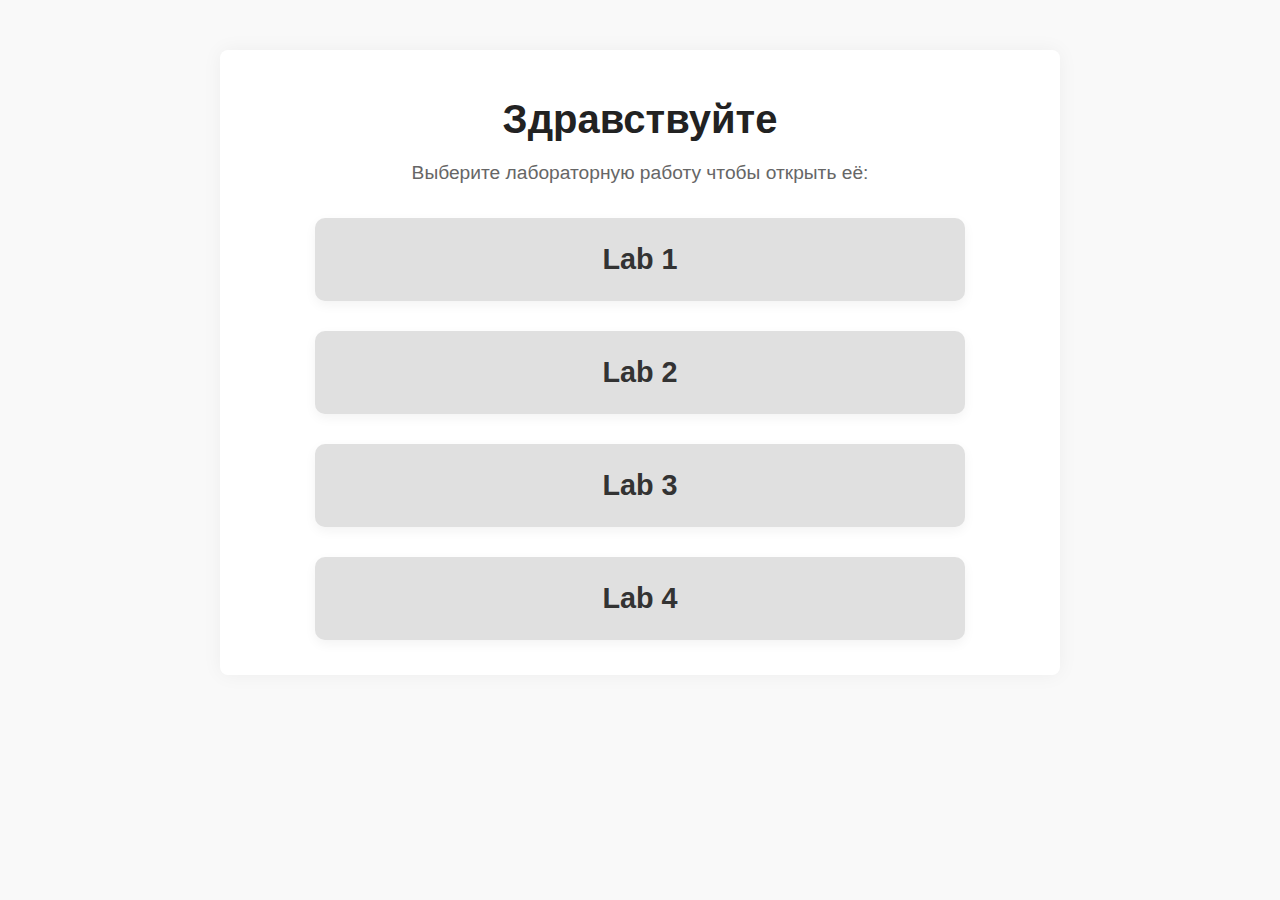
<file: index.html>
<!DOCTYPE html>
<html lang="en">
<head>
    <meta charset="UTF-8">
    <meta name="viewport" content="width=device-width, initial-scale=1.0">
    <title>Welcome to Labs</title>
    <link rel="stylesheet" href="styles.css">
</head>
<body>
    <div class="container">
        <h1>Здравствуйте</h1>
        <p>Выберите лабораторную работу чтобы открыть её:</p>
        <div class="lab-list">
           <a href="Lab1/index.html" class="lab-link">
                <div class="lab-card">
                    <h2>Lab 1</h2>
                </div>
            </a>
            <a href="Lab2/index.html" class="lab-link">
                <div class="lab-card">
                    <h2>Lab 2</h2>
                </div>
            </a>
            <a href="Lab3/Lab3.html" class="lab-link">
                <div class="lab-card">
                    <h2>Lab 3</h2>
                </div>
            </a>
            <a href="Lab4/Lab4.html" class="lab-link">
                <div class="lab-card">
                    <h2>Lab 4</h2>
                </div>
            </a>
        </div>
    </div>
</body>
</html>
</file>
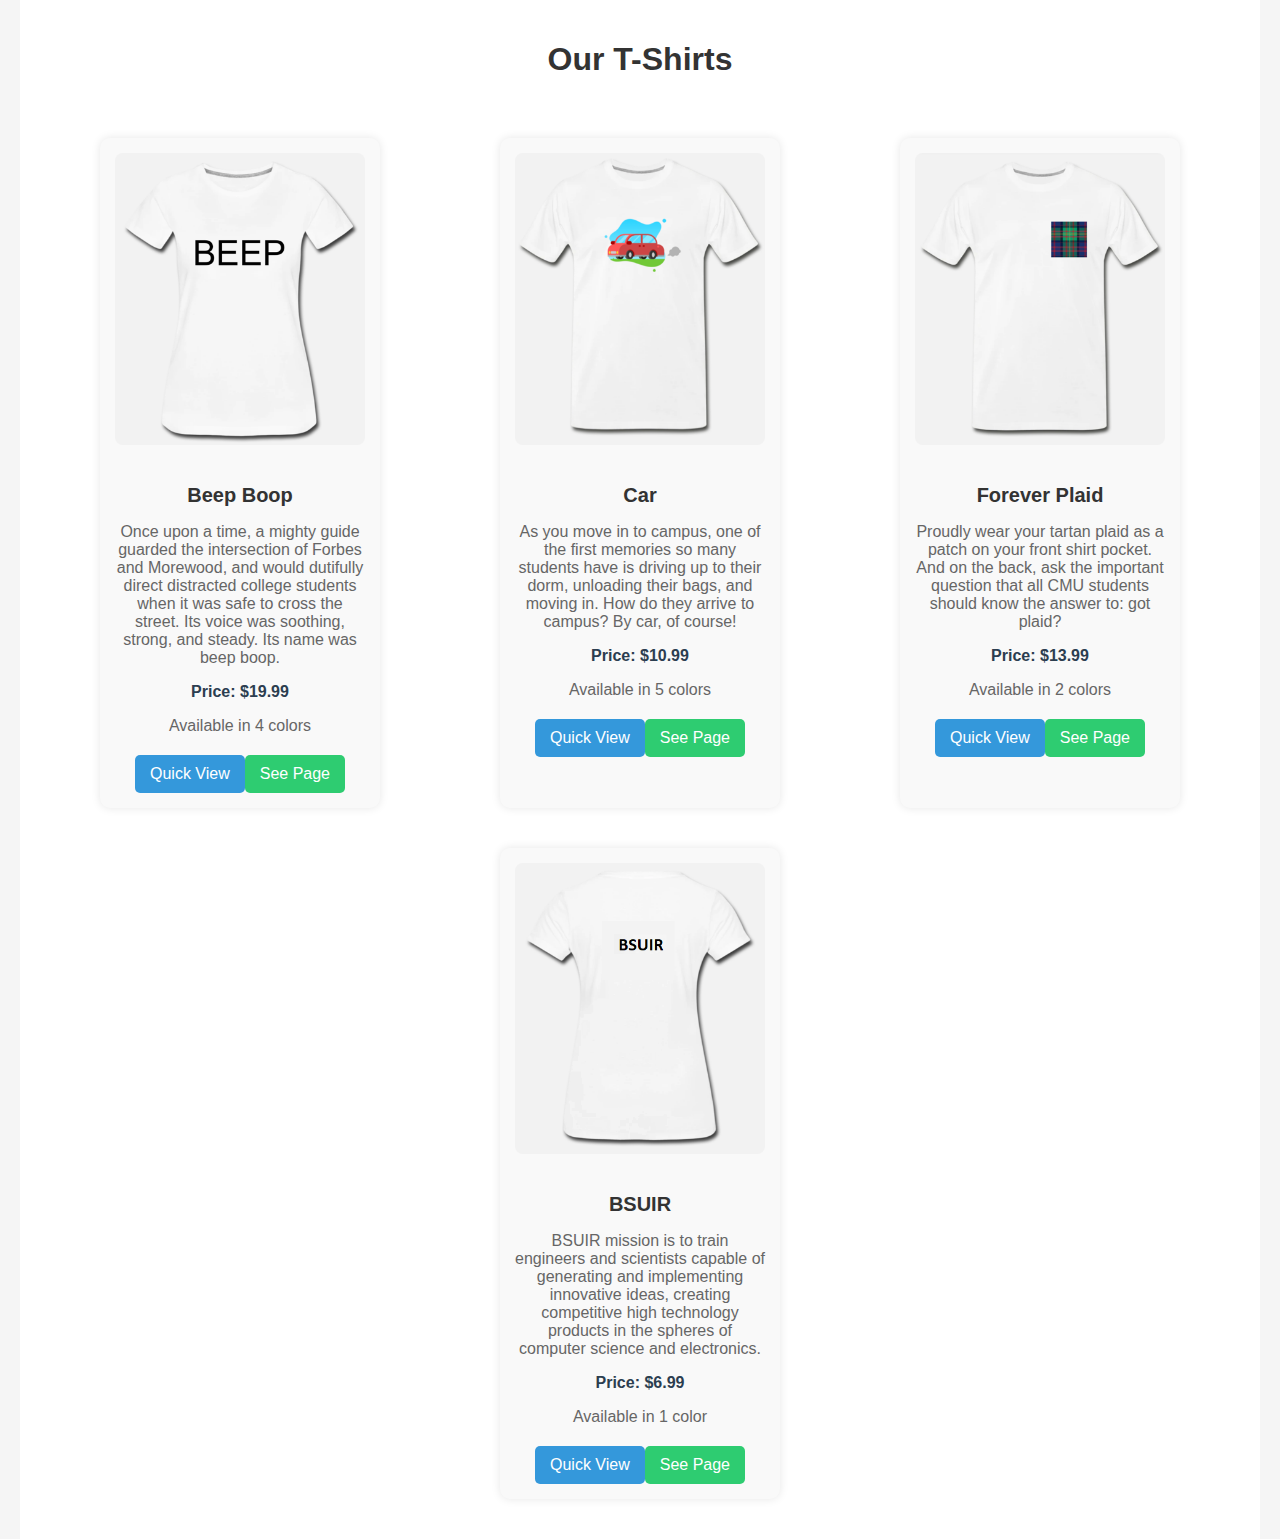
<file: Lab1/index.html>
<!DOCTYPE html>
<html lang="en">
<head>
    <meta charset="UTF-8">
    <meta name="viewport" content="width=device-width, initial-scale=1.0">
    <title>T-Shirt Store</title>
    <link rel="stylesheet" href="styles.css">
</head>
<body>
    <div class="container">
        <h1>Our T-Shirts</h1>
        <div id="shirts-container" class="shirts-container">
            <!-- Карточки футболок будут динамически созданы с помощью JS -->
        </div>
    </div>
    
    <script src="shirts.js"></script>
    <script src="script.js"></script>
</body>
</html>
</file>
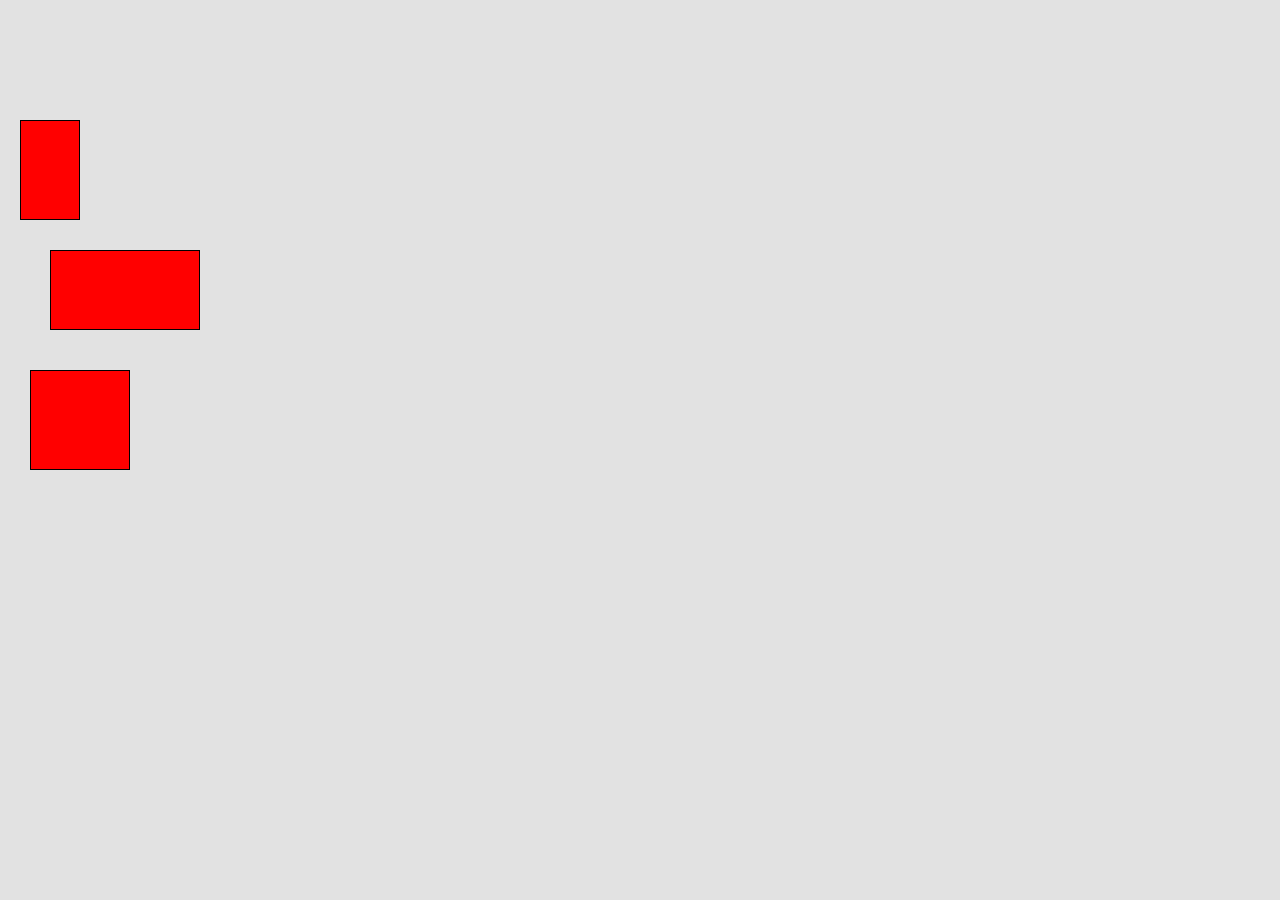
<file: Lab3/index.html>
<!DOCTYPE html>
<html lang="en">
  <head>
    <meta charset="UTF-8" />
    <meta name="viewport" content="width=device-width, user-scalable=no" />
    <link rel="stylesheet" href="inputstyle.css" />
    <title>lab5</title>
  </head>
  <body>
    <div id="workspace">
      <div
        class="target"
        style="top: 120px; left: 20px; width: 60px; height: 100px"
      ></div>

      <div
        class="target"
        style="top: 250px; left: 50px; width: 150px; height: 80px"
      ></div>

      <div
        class="target"
        style="top: 370px; left: 30px; width: 100px; height: 100px"
      ></div>
    </div>
    <script src="input.js"></script>
  </body>
</html>
</file>
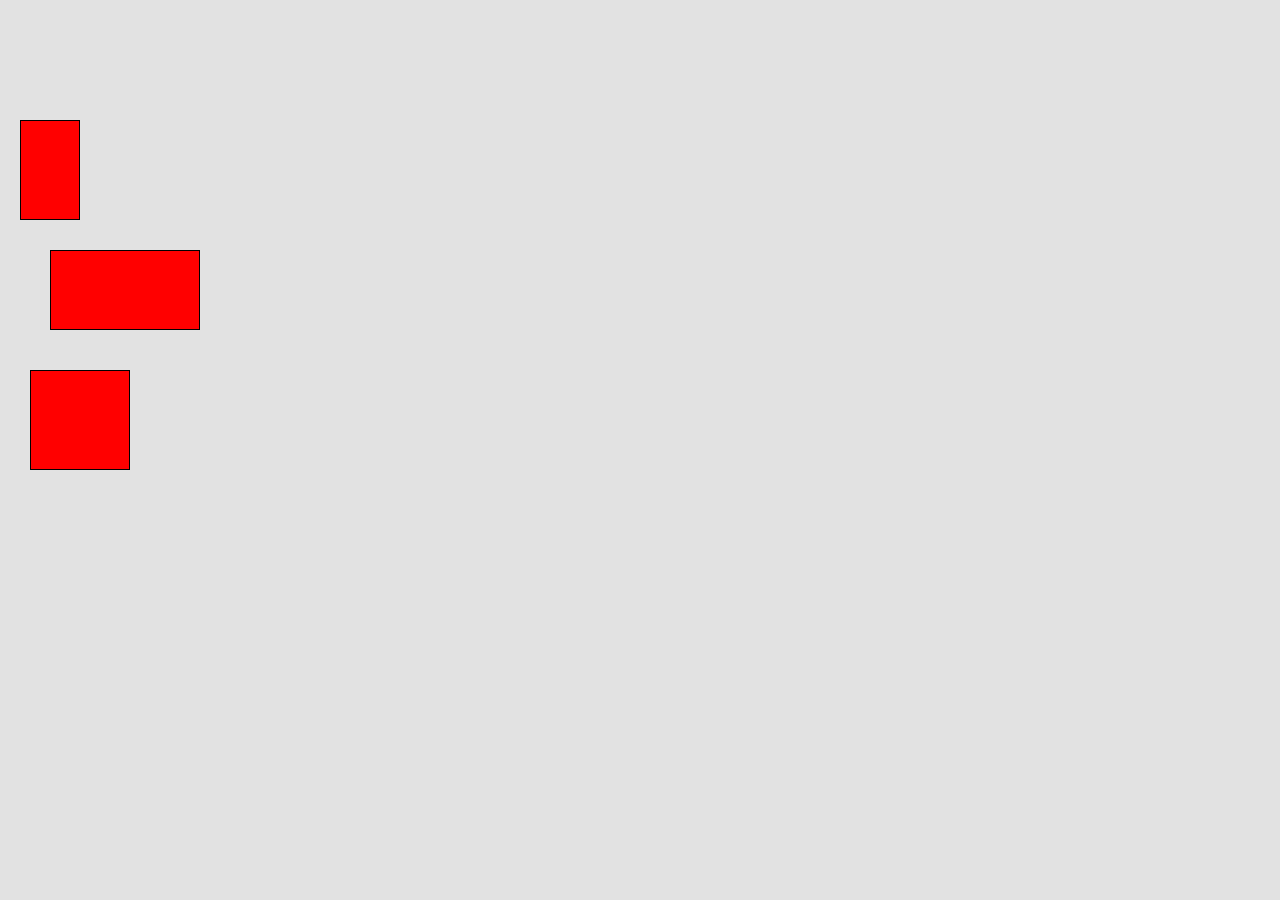
<file: Lab3/Lab3 1.html>
<!DOCTYPE html>
<html lang="en">
  <head>
    <meta charset="UTF-8" />
    <meta name="viewport" content="width=device-width, user-scalable=no" />
    <link rel="stylesheet" href="inputstyle.css" />
    <title>lab5</title>
  </head>
  <body>
    <div id="workspace">
      <div
        class="target"
        style="top: 120px; left: 20px; width: 60px; height: 100px"
      ></div>

      <div
        class="target"
        style="top: 250px; left: 50px; width: 150px; height: 80px"
      ></div>

      <div
        class="target"
        style="top: 370px; left: 30px; width: 100px; height: 100px"
      ></div>
    </div>
    <script src="input.js"></script>
  </body>
</html>
<!-- My Comment for deployment -->
</file>
<file: styles.css>
body {
    font-family: 'Helvetica', Arial, sans-serif;
    margin: 0;
    padding: 0;
    background-color: #f9f9f9;
}

.container {
    max-width: 800px;
    margin: 50px auto;
    padding: 20px;
    background-color: #fff;
    text-align: center;
    border-radius: 8px;
    box-shadow: 0 0 20px rgba(0, 0, 0, 0.05);
}

h1 {
    font-size: 2.5rem;
    margin-bottom: 20px;
    color: #222;
}

p {
    font-size: 1.2rem;
    color: #666;
}

.lab-list {
    display: flex;
    flex-direction: column;
    align-items: center;
    width: 100%;
}

.lab-link {
    text-decoration: none;
    width: 100%; 
    display: flex;
    justify-content: center; 
}

.lab-card {
    width: 100%;
    max-width: 600px;
    margin: 15px 0;
    padding: 25px;
    background-color: #e0e0e0;
    color: #333;
    border-radius: 10px;
    text-align: center;
    transition: background-color 0.3s, transform 0.2s;
    box-shadow: 0 4px 12px rgba(0, 0, 0, 0.05);
}

.lab-card h2 {
    margin: 0;
    font-size: 1.8rem;
}

.lab-card:hover {
    background-color: #cccccc;
    transform: translateY(-5px);
}
</file>
<file: Lab1/styles.css>
body {
    font-family: Arial, sans-serif;
    margin: 0;
    padding: 0;
    background-color: #f5f5f5;
}

.container {
    max-width: 1200px;
    margin: 0 auto;
    padding: 20px;
    background-color: #fff;
}

h1 {
    text-align: center;
    margin-bottom: 40px;
    color: #333;
}

.shirts-container {
    display: flex;
    flex-wrap: wrap;
    justify-content: space-around;
}

.shirt-card {
    width: 250px;
    margin: 20px;
    padding: 15px;
    background-color: #f9f9f9;
    box-shadow: 0 0 10px rgba(0, 0, 0, 0.1);
    border-radius: 10px;
    text-align: center;
}

.shirt-card img {
    width: 100%;
    height: auto;
    border-radius: 8px;
    margin-bottom: 15px;
}

.shirt-card h3 {
    font-size: 1.25rem;
    color: #333;
    margin-bottom: 10px;
}

.shirt-card p {
    font-size: 1rem;
    color: #666;
    margin-bottom: 10px;
}

.shirt-card p.price {
    font-weight: bold;
    color: #2c3e50;
}

button {
    padding: 10px 15px;
    margin-top: 10px;
    font-size: 1rem;
    border: none;
    border-radius: 5px;
    cursor: pointer;
}

.quick-view-btn {
    background-color: #3498db;
    color: #fff;
}

.see-page-btn {
    background-color: #2ecc71;
    color: #fff;
}

button:hover {
    opacity: 0.9;
}

/* Мобильная версия */
@media (max-width: 768px) {
    .shirts-container {
        flex-direction: column;
        align-items: center;
    }

    .shirt-card {
        width: 90%;
    }
}
</file>
<file: Lab3/inputstyle.css>
html {
  touch-action: none;

  -moz-user-select: none;
  -khtml-user-select: none;
  -webkit-user-select: none;
  user-select: none;
}

body {
  margin: 0;
  touch-action: none;
}

#workspace {
  width: 100vw;
  height: 100vh;
  position: relative;
  background-color: rgb(226, 226, 226);
  overflow: hidden;
}

.target {
  position: absolute;
  border: 1px solid black;
  background-color: red;
  box-sizing: border-box;
}
</file>
